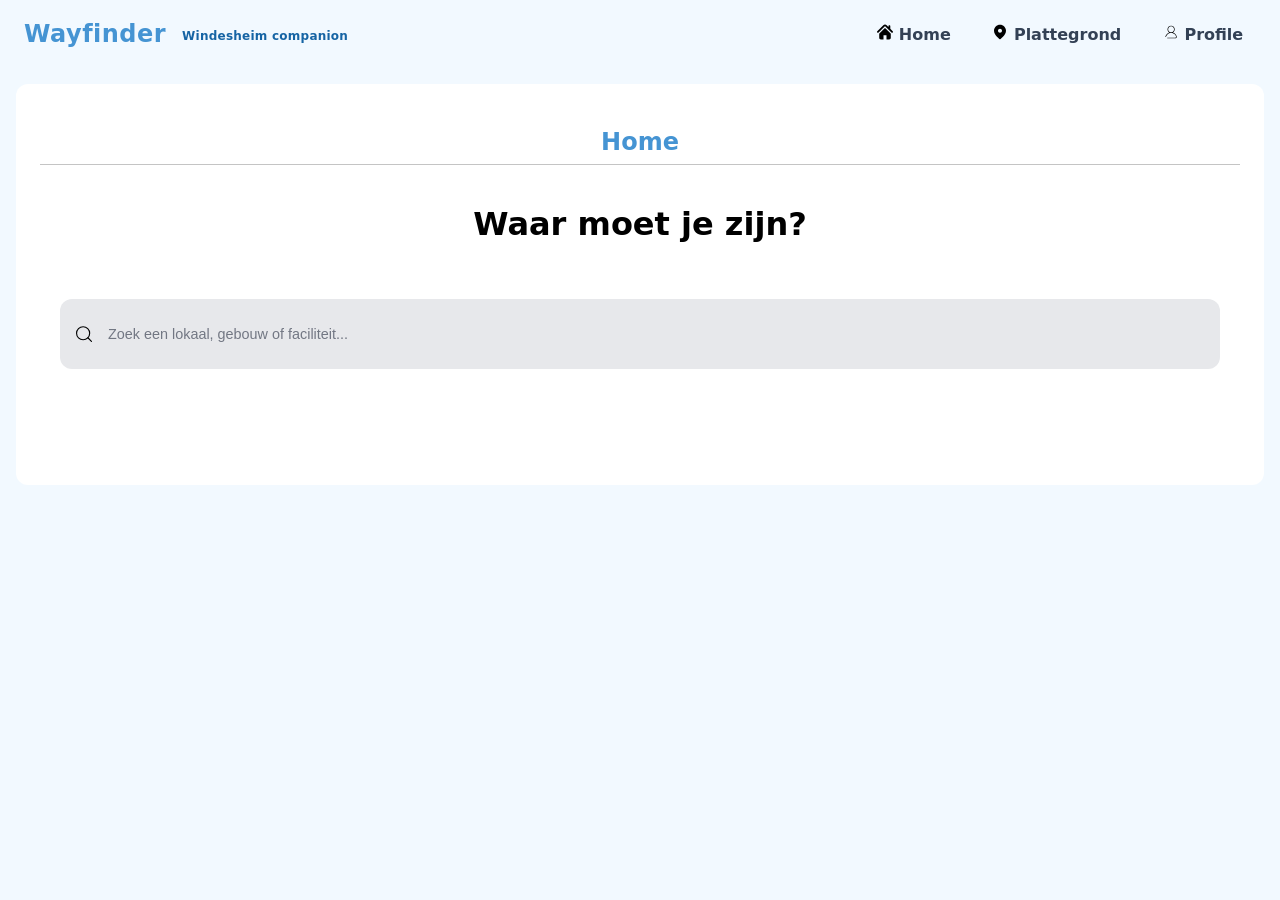
<file: index.html>
﻿<!doctype html>
<html lang="nl">
<head>
  <meta charset="UTF-8">
  <meta name="viewport" content="width=device-width, initial-scale=1.0">
  <title>Wayfinder</title>
  <link rel="stylesheet" href="style.css">
  
</head>
<body>
  <header>
    <div class="navbar">
      <div class="brand">Wayfinder</div>
      <div class="brand-small">Windesheim companion</div>
      <nav class="menu">
        <a href="index.html"><img src="home.svg" alt="Home" class="navbar-icons"> Home</a>
        <a href="plattegrond.html"><img src="pin.svg" alt="Plattegrond" class="navbar-icons"> Plattegrond</a>
        <a href=""><img src="profile.svg" alt="Profile" class="navbar-icons"> Profile</a>
      </nav>
    </div>
  </header>             
  <div id="breadcrumb" class="breadcrumb" style="display: none;">
    <div class="breadcrumb-container">
      <span class="step-home" onclick="showStep(1)">Waar zijn?</span>
      <span class="breadcrumb-arrow">›</span>
      <span id="bc-gebouw" class="step-link"></span>
      <span class="breadcrumb-arrow">›</span>
      <span id="bc-verdieping" class="step-link"></span>
      <span class="breadcrumb-arrow">›</span>
      <span id="bc-lokaal" class="step-link"></span>
      <span class="breadcrumb-arrow">›</span>
      <span id="bc-overview" class="step-link"></span>
    </div>
  </div>
    <section id="home">
      <h1>Home</h1>
      <section class="header-text">
        <div class="main-header-text">Waar moet je zijn?</div>
      </section> 
      <section class="zoeken">
        <div class="search-wrapper">
          <img src="search.svg" alt="Zoeken" class="navbar-icons">
          <input
            type="text"
            id="searchInput"
            placeholder="Zoek een lokaal, gebouw of faciliteit..."
            autocomplete="off"
          >
        </div>
        
      </section>
      <section id="results"></section>
    </section>

    <section id="gebouw" style="display: none;">
      <h1>Gebouw kiezen</h1>
      <div class="step-indicator">Stap 1 van 4</div>
      <div id="gebouwen-list" class="grid-three"></div>
      <button class="back-btn" onclick="goBack()">← Terug</button>
    </section>

    <section id="verdieping" style="display: none;">
      <h1>Verdieping kiezen</h1>
      <div class="step-indicator">Stap 2 van 4</div>
      <div id="verdiepingen-list" class="grid-three"></div>
      <button class="back-btn" onclick="goBack()">← Terug</button>
    </section>

    <section id="lokaal" style="display: none;">
      <h1>Lokaal kiezen</h1>
      <div class="step-indicator">Stap 3 van 4</div>
      <div id="lokalen-list" class="grid-three"></div>
      <div class="actions">
        <button class="back-btn" onclick="goBack()">← Terug</button>
      </div>
    </section>

    <section id="route-overview" style="display: none;">
      <h1>Route overview <span id="overview-lokaal-naam">T4.17</span></h1>
      <span class="route-overview-header">
        <button class="back-btn" onclick="goBack()">← Terug</button>
        <div class="step-indicator-overview">Stap 4 van 4</div>
      </span>
      <div class="timer-container">
        <div class="timer-header">
          <img src="timer.svg" alt="timer" class="notification-icons">
          <span>Je les begint over 8 minuten! Snelle binnendoor route voorgesteld</span>
        </div>
      </div>
      <div class="elevator-container">
        <div class="elevator-header">
          <img src="warning.svg" alt="waarschuwing" class="notification-icons">
          <span>Linker lift van het gebouw is defect. Neem de rechter lift!</span>
        </div>
      </div>
      <div class="mini-map">
        <img src="mini plattegrond.png" alt="Route preview" class="mini-map-img">
      </div>

      <div class="route-header">
        <div class="route-info">
          <div class="route-time">5 min</div>
          <div class="route-distance">450 m</div>
        </div>
      </div>
      
      <div class="route-actions">
        <button class="route-btn primary" onclick="startRoute()"><img src="navigation arrow.svg" alt="navigatie pijl" class="notification-icons">Start navigatie</button>
      </div>
    </div>
    </section>

    <section id="map-flow" style="display: none;">
        <h1 id="map-title"></h1>
        <div class="actions">
        <button class="back-btn" onclick="goBack()">← Terug</button>
      </div>
        <div class="route-header-desc">
          <div class="route-info-desc">
            <div class="route-time-desc">Aankomst</div>
            <div class="route-distance-desc">Afstand</div>
          </div>
        </div>
        <div class="route-header">
          <div class="route-info">
            <div class="route-time">1 min</div>
            <div class="route-distance">100 m</div>
          </div>
        </div>
        <div class="route-progress">
          <div class="progress-bar">
            <div class="progress-fill" style="width: 80%;"></div>
          </div>
        </div>
      <div class="map-container">
        <img id="map-image-flow" src="route map.png" alt="Route naar lokaal">
      </div>
    </section>

<script src="home.js"></script>

</body>
</html>
</file>
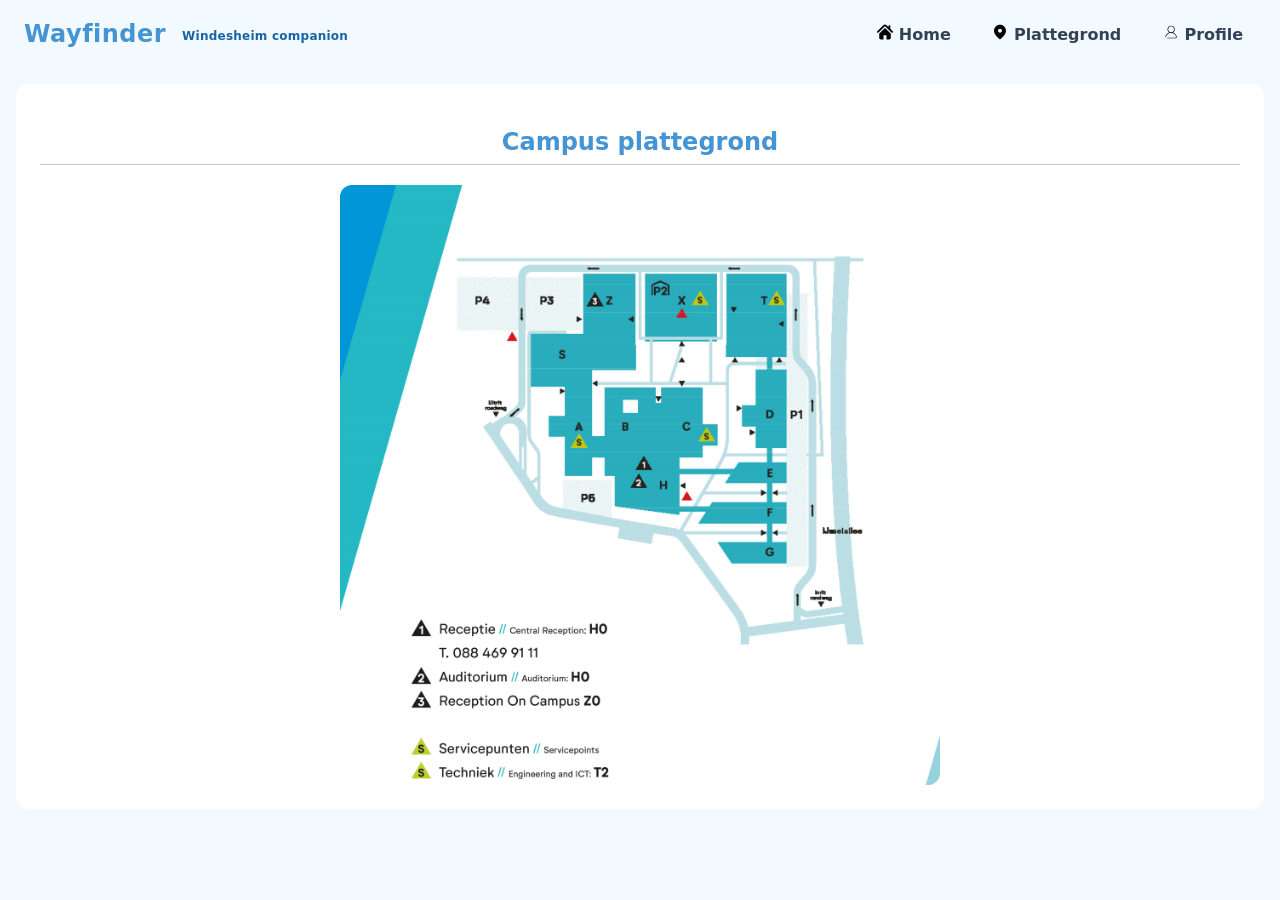
<file: plattegrond.html>
<!doctype html>
<html lang="nl">
<head>
  <meta charset="UTF-8">
  <meta name="viewport" content="width=device-width, initial-scale=1.0">
  <title>Wayfinder</title>
  <link rel="stylesheet" href="style.css">
  
</head>
<body>
  <header>
    <div class="navbar">
      <div class="brand">Wayfinder</div>
      <div class="brand-small">Windesheim companion</div>
      <nav class="menu">
        <a href="index.html"><img src="home.svg" alt="Home" class="navbar-icons"> Home</a>
        <a href="plattegrond.html"><img src="pin.svg" alt="Plattegrond" class="navbar-icons"> Plattegrond</a>
        <a href=""><img src="profile.svg" alt="Profile" class="navbar-icons"> Profile</a>
      </nav>
    </div>
  </header>  
  
  <section id="map-page">
    <h1>Campus plattegrond</h1>
  <div class="map-container">
    <img id="map-image" src="plattegrond campus.png" alt="Campus plattegrond" class="map-img">
  </div>
</section>
  
</body>
</html>
</file>
<file: style.css>
﻿:root{
    font-family: system-ui, -apple-system, BlinkMacSystemFont, 'Segoe UI', Roboto, Oxygen, Ubuntu, Cantarell, 'Open Sans', 'Helvetica Neue', sans-serif; 
    color:#000000; 
    background:#f2f9ff;
}

body {
    margin:0; 
    padding:0; 
    min-height:100vh; 
    display:flex; 
    flex-direction:column;
}

.navbar {
    margin:0 auto; 
    padding:1rem 1.5rem;
    display:flex; 
    align-items:center; 
    gap: 1rem;
}

.brand {
    font-size:1.5rem; 
    font-weight:700; 
    color:#4594d3; 
    letter-spacing:.02em;
}

.brand-small {
    margin-top: 0.3rem;
    font-size:0.75rem; 
    font-weight:600; 
    color:#1664a4; 
    letter-spacing:.02em;
    text-align: left;
}

.menu {
    margin-left: auto;
    display:flex; 
    align-items:center; 
    gap:1rem;}

.menu a {
    text-decoration:none; 
    color:#334155; 
    font-weight:600; 
    padding:.5rem .8rem;
    border-radius:.5rem; 
    transition:all .2s ease;
}

.menu a:hover {
    background:#84D0D9; 
    color:#ffffff;
}

    
section {
    background:#ffffff; 
    border-radius:.75rem; 
    padding:1.25rem;
}

#home {
    text-align: center;
    margin: 1rem;
    padding: 1.5rem; 
    display: grid; 
}

.main-header-text {
    color:#000000;
    font-size: 2rem;
    font-weight: 600;
    text-align: center;
    vertical-align: top;
}

h1 {
    border-bottom: #c4c4c4 solid 1px;
    padding-bottom: 0.5rem;
    color: #4594d3;
}

.header-text{
    text-align: left;
    vertical-align: top;
}

.zoeken {
  margin: 1rem 0;
}

.search-wrapper {
  position: relative;
  display: flex;
  align-items: center;
  background: #E7E8EB;
  border-radius: 12px;
  padding: 0.85rem 1rem;
}

#searchInput {
  width: 100%;
  padding: 0.85rem 1rem;
  background-color: #E7E8EB;
  font-size: 0.9rem;
  color: #111827;
  box-sizing: border-box;
  outline: none;
  box-shadow: none;     
  border: none;
}

#searchInput::placeholder {
  color: #727783;
}

#results {
  margin-top: 1rem;
  display: flex;
  flex-direction: column;
  gap: 0.75rem;
}

.result-card {
  background: #ffffff;
  border-radius: 0.75rem;
  padding: 0.9rem 1rem;
  box-shadow: 0 1px 4px rgba(15,23,42,0.06);
  text-align: left;
  cursor: pointer;
  transition: transform 0.1s ease, box-shadow 0.1s ease;
}

.result-card:hover {
  transform: translateY(-1px);
  box-shadow: 0 4px 12px rgba(15,23,42,0.12);
}

.result-code {
  font-weight: 600;
  color: #111827;
  margin-bottom: 0.25rem;
}

.result-meta {
  font-size: 0.8rem;
  color: #6b7280;
}

.grid-three {
  display: grid;
  grid-template-columns: repeat(auto-fit, minmax(140px, 1fr));
  gap: 1rem;
  margin: 1rem 0;
}

.step-card {
  background: #ffffff;
  border-radius: 0.75rem;
  padding: 1.5rem 1rem;
  text-align: center;
  box-shadow: 0 2px 8px rgba(0,0,0,0.08);
  cursor: pointer;
  transition: all 0.2s ease;
  border: 2px solid transparent;
}

.step-card:hover, .step-card.selected {
  border-color: #4594d3;
  transform: translateY(-2px);
  box-shadow: 0 8px 20px rgba(69,148,211,0.2);
}

.step-card .code {
  font-size: 1.25rem;
  font-weight: 700;
  color: #4594d3;
  margin-bottom: 0.5rem;
}

.step-card .label {
  font-size: 0.85rem;
  color: #64748b;
}

.step-indicator {
  color: #1664a4;
  font-weight: 600;
  margin: 0.5rem 0 1rem;
  text-align: center;
}

.step-indicator-overview {
  position: absolute;
  left: 50%;
  transform: translateX(-50%);
  white-space: nowrap;
  color: #1664a4;
  font-weight: 600;
  margin: 0.5rem 0 1rem;
  text-align: center;
}

.back-btn, .next-btn {
  padding: 0.75rem 1.5rem;
  border-radius: 0.5rem;
  border: none;
  font-weight: 600;
  cursor: pointer;
  margin: 0.5rem;
}

.back-btn {
  background: #f1f5f9;
  color: #475569;
}

.next-btn {
  background: #4594d3;
  color: white;
}

.actions {
  display: flex;
  justify-content: space-between;
  margin-top: 1rem;
}

.breadcrumb {
  background: #ffffff;
  padding: 0.75rem 1.5rem;
  border-bottom: 1px solid #e2e8f0;
  font-size: 1.3rem;
  font-weight: 600;
}

.breadcrumb-container {
  margin: 0 auto;
  display: flex;
  align-items: center;
  gap: 0.5rem;
  flex-wrap: wrap;
  
}

.step-home {
  color: #4594d3;
  cursor: pointer;
  text-decoration: none;
}

.step-home:hover {
  text-decoration: underline;
}

.step-link {
  color: #4594d3;
  cursor: pointer;
}

.step-link:hover, .step-link.active {
  text-decoration: underline;
}

.breadcrumb-arrow {
  color: #000000;
  font-weight: 300;
}

.hide-mobile {
  display: inline;
}
#map-flow{
  text-align: center;
  margin: 1rem;
  padding: 1.5rem; 
}
#map-page{
  text-align: center;
  margin: 1rem;
  padding: 1.5rem; 
}

.map-container {
    display: flex;
    justify-content: center;
}

#map-title {
    text-align: center;
    margin: 1rem;
    padding: 1.5rem 0 1rem 0; 
}
#map-image{
    width: 50%;
    height: 50%;
    border-radius: 0.75rem;
}

#map-image-flow{
    width: 30rem;
    height: 30rem;
    border-radius: 0.75rem;
}

#route-overview {
  text-align: center;
  padding-bottom: 2rem;
}

#overview-lokaal-naam {
  color: #4594d3;
  font-weight: 700;
}

.route-header {
  display: flex;
  width: 100%;
  justify-content: center;
  gap: 1rem;
}

.route-info {
  display: flex;
  gap: 2rem;
  padding: 0 0 1rem 0;
}

.route-time, .route-distance {
  font-size: 1.5rem;
  font-weight: 700;
  color: #0f172a;
}

.route-time { color: #0d885f; }
.route-distance { color: #1664a4; }

.route-header-desc {
  display: flex;
  width: 100%;
  justify-content: center;
  gap: 1rem;
}

.route-info-desc {
  display: flex;
  gap: 3rem;
  margin-right: 0.8rem;
}

.route-time-desc, .route-distance-desc {
  font-size: small;
  font-weight: 400;
  color: #cb0000;
}

.route-time-desc { color: #7e7e7e; }
.route-distance-desc { color: #7e7e7e; }

.mini-map {
  position: relative;
  margin: 2rem 0;
  border-radius: 16px;
  overflow: hidden;
  box-shadow: 0 8px 32px rgba(0,0,0,0.12);
  max-width: 400px;
  margin-left: auto;
  margin-right: auto;
}

.mini-map-img {
  width: 100%;
  height: 100%;
  object-fit: cover;
}

.route-actions {
  display: flex;
  gap: 1rem;
  justify-content: center;
  margin-top: 2rem;
}

.route-btn {
  flex: 1;
  max-width: 300px;
  padding: 1rem 2rem;
  border-radius: 12px;
  font-weight: 700;
  font-size: 1rem;
  border: none;
  cursor: pointer;
  transition: all 0.2s ease;
}

.route-btn.primary {
  background: #1664a4;
  color: white;
  box-shadow: 0 4px 16px rgba(69,148,211,0.3);
}

.route-btn.primary:hover {
  transform: translateY(-2px);
  box-shadow: 0 8px 24px rgba(69,148,211,0.4);
}

.route-progress {
  flex: 1;
  text-align: center;
}

.progress-bar {
  width: 300px;
  height: 6px;
  background: #e5e7eb;
  border-radius: 3px;
  margin-bottom: 3rem;
  display: inline-block;
}

.progress-fill {
  height: 100%;
  background: linear-gradient(90deg, #10b981, #34d399);
  border-radius: 3px;
  transition: width 0.3s ease;
}

.navbar-icons{
  width: 1rem;
  height: 1rem;
}

.notification-icons{
  width: 1.5rem;
  height: 1.5rem;
}

.timer-container {
  display: flex;
  width: 100%;
  justify-content: center;
  gap: 1rem;
}

.timer-header{
  background-color: #FFDBCD;
  border-radius: 0.75rem;
  padding: 1rem 1.5rem;
  margin: 1rem;
  font-weight: bold;
}

.elevator-container {
  display: flex;
  width: 100%;
  justify-content: center;
  gap: 1rem;
}

.elevator-header{
  background-color: #FFDAD6;
  border-radius: 0.75rem;
  padding: 1rem 1.5rem;
  font-weight: bold;
}

.route-overview-header {
  display: flex;
  align-items: center;
  justify-content: space-between;
  width: 100%;
  position: relative;
}


@media (max-width: 1024px) 
{ 
    .grid-three {grid-template-columns:1fr 1fr;} 
}

@media (max-width: 768px) 
{ 
  .grid-three {grid-template-columns: 1fr;}
  .actions { flex-direction: column; } 
}
</file>
